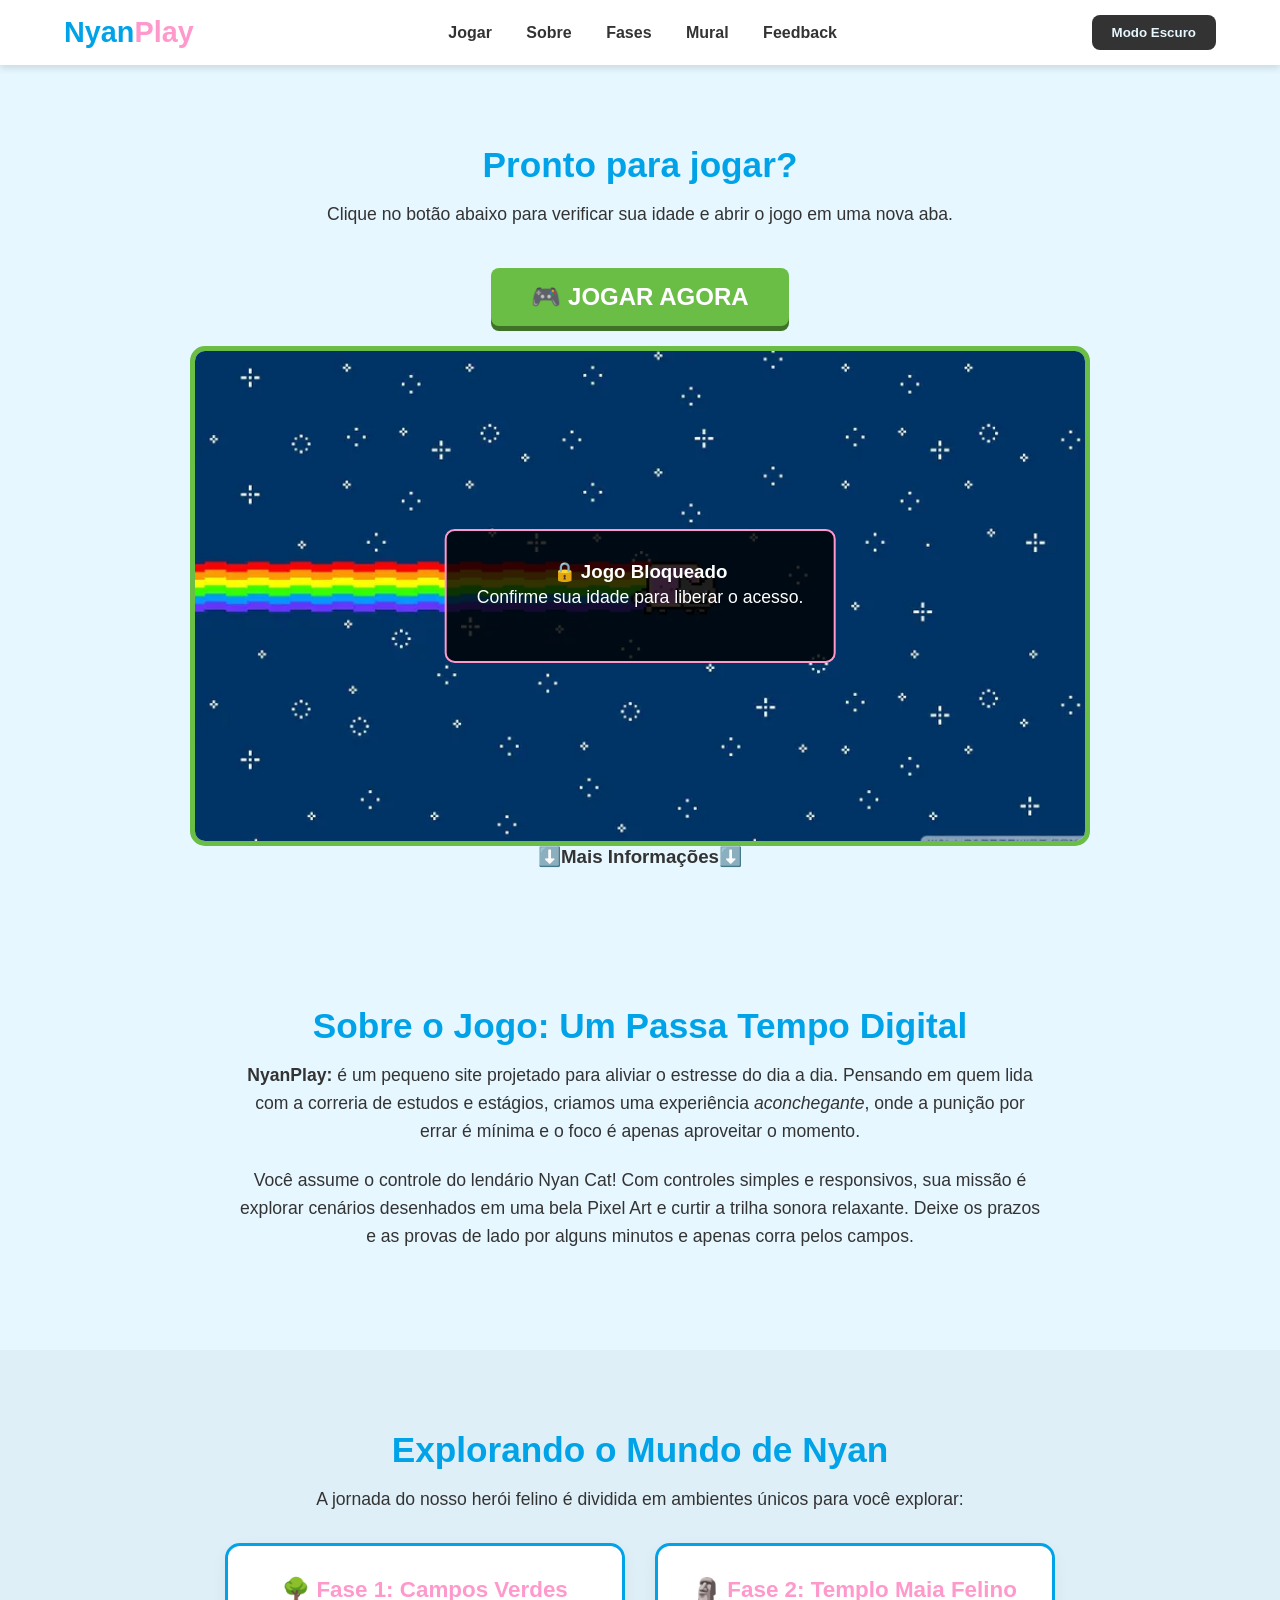
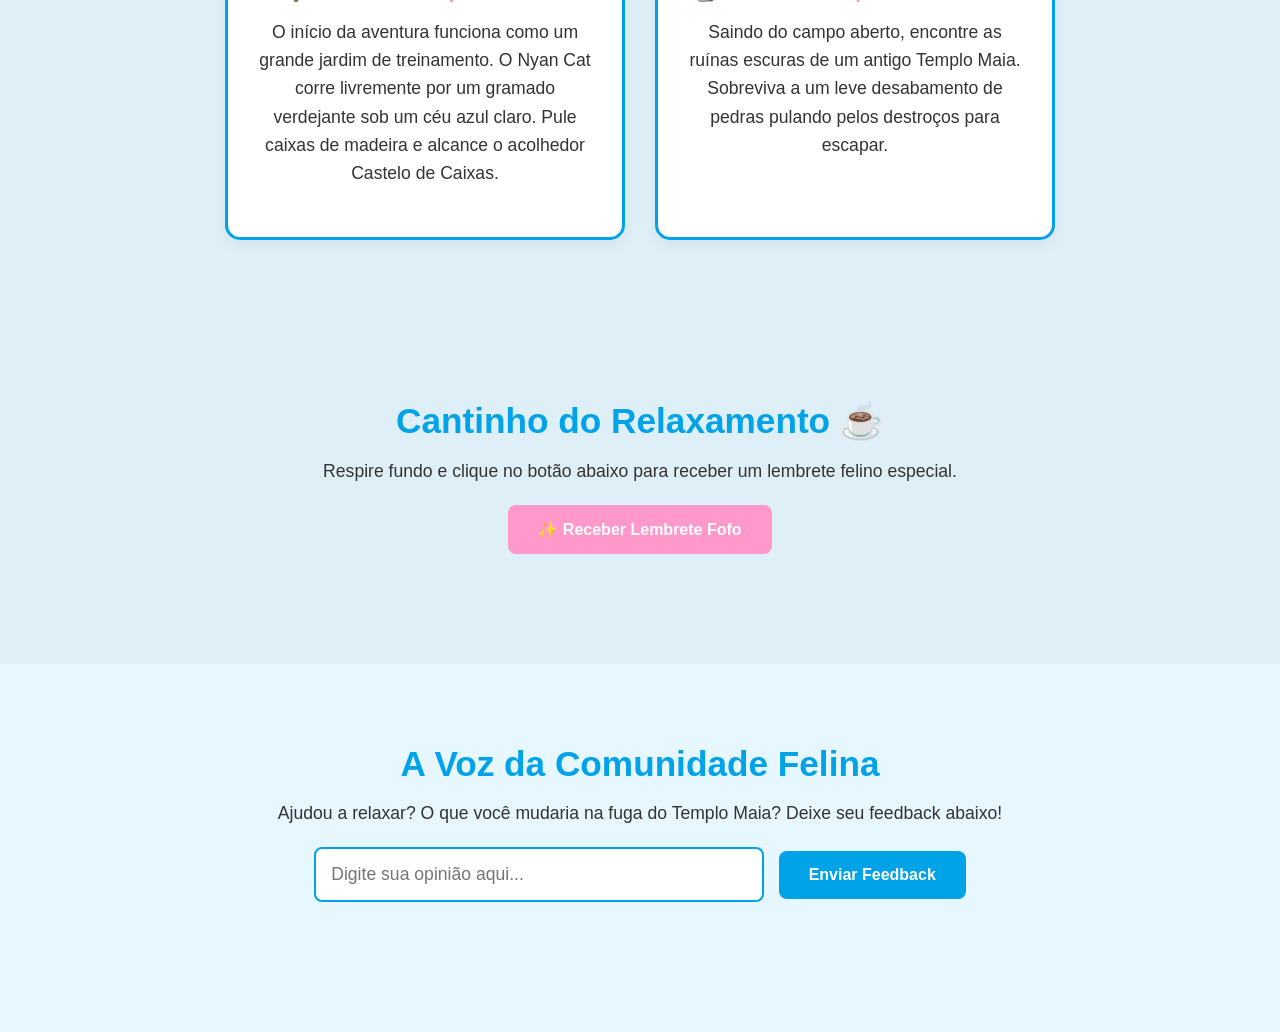
<file: index.html>
<!DOCTYPE html>
<html lang="pt-BR">
<head>
    <meta charset="UTF-8">
    <meta name="viewport" content="width=device-width, initial-scale=1.0">
    <title>NyanPlay</title>
    <link rel="stylesheet" href="style.css">
</head>
<body class="tema-claro">

    <header class="menu-fixo">
        <h1 class="logo">Nyan<span>Play</span></h1>
        <nav>
            <a href="#jogar">Jogar</a>
            <a href="#sobre">Sobre</a>
            <a href="#fases">Fases</a>
            <a href="#mural">Mural</a>
            <a href="#feedback">Feedback</a>
        </nav>
        <button id="btn-tema">Modo Escuro</button>
    </header>

    <main>
        <section id="jogar" class="secao-jogar">
            <h2>Pronto para jogar?</h2>
            <p>Clique no botão abaixo para verificar sua idade e abrir o jogo em uma nova aba.</p>
            
            <button class="btn-gigante" onclick="verificarIdade()">🎮 JOGAR AGORA</button>

            <div id="caixa-jogo" class="jogo-bloqueado">
                <img src="capa-jogo.jpg" alt="Capa do Jogo NyanPlay">
                <div class="aviso-bloqueio">
                    <h3>🔒 Jogo Bloqueado</h3>
                    <p>Confirme sua idade para liberar o acesso.</p>
                </div>
            </div>

            <div class="indicador-scroll"><h3>⬇️Mais Informações⬇️</h3></div>

        </section>

        <section id="sobre" class="secao-texto">
            <h2>Sobre o Jogo: Um Passa Tempo Digital</h2>
            <p><strong>NyanPlay:</strong> é um pequeno site projetado para aliviar o estresse do dia a dia. Pensando em quem lida com a correria de estudos e estágios, criamos uma experiência <em>aconchegante</em>, onde a punição por errar é mínima e o foco é apenas aproveitar o momento.</p>
            <p>Você assume o controle do lendário Nyan Cat! Com controles simples e responsivos, sua missão é explorar cenários desenhados em uma bela Pixel Art e curtir a trilha sonora relaxante. Deixe os prazos e as provas de lado por alguns minutos e apenas corra pelos campos.</p>
        </section>

        <section id="fases" class="secao-fases">
            <h2>Explorando o Mundo de Nyan</h2>
            <p>A jornada do nosso herói felino é dividida em ambientes únicos para você explorar:</p>
            
            <div class="grid-itens">
                <div class="cartao">
                    <h3>🌳 Fase 1: Campos Verdes</h3>
                    <p>O início da aventura funciona como um grande jardim de treinamento. O Nyan Cat corre livremente por um gramado verdejante sob um céu azul claro. Pule caixas de madeira e alcance o acolhedor Castelo de Caixas.</p>
                </div>
                <div class="cartao">
                    <h3>🗿 Fase 2: Templo Maia Felino</h3>
                    <p>Saindo do campo aberto, encontre as ruínas escuras de um antigo Templo Maia. Sobreviva a um leve desabamento de pedras pulando pelos destroços para escapar.</p>
                </div>
            </div>
        </section>

        <section id="mural" class="secao-mural">
            <h2>Cantinho do Relaxamento ☕</h2>
            <p>Respire fundo e clique no botão abaixo para receber um lembrete felino especial.</p>
            
            <button class="btn-comum btn-revelar" onclick="gerarLembrete()">✨ Receber Lembrete Fofo</button>

            <div id="mural-fotos" class="grid-polaroid"></div>
        </section>

        <section id="feedback" class="secao-formulario">
            <h2>A Voz da Comunidade Felina</h2>
            <p>Ajudou a relaxar? O que você mudaria na fuga do Templo Maia? Deixe seu feedback abaixo!</p>
            
            <input type="text" id="input-opiniao" placeholder="Digite sua opinião aqui...">
            <button class="btn-comum" onclick="enviarFeedback()">Enviar Feedback</button>
            
            <h3 id="mensagem-feedback" class="texto-destaque"></h3>
        </section>
    </main>

    <script src="script.js"></script>
</body>
</html>
</file>
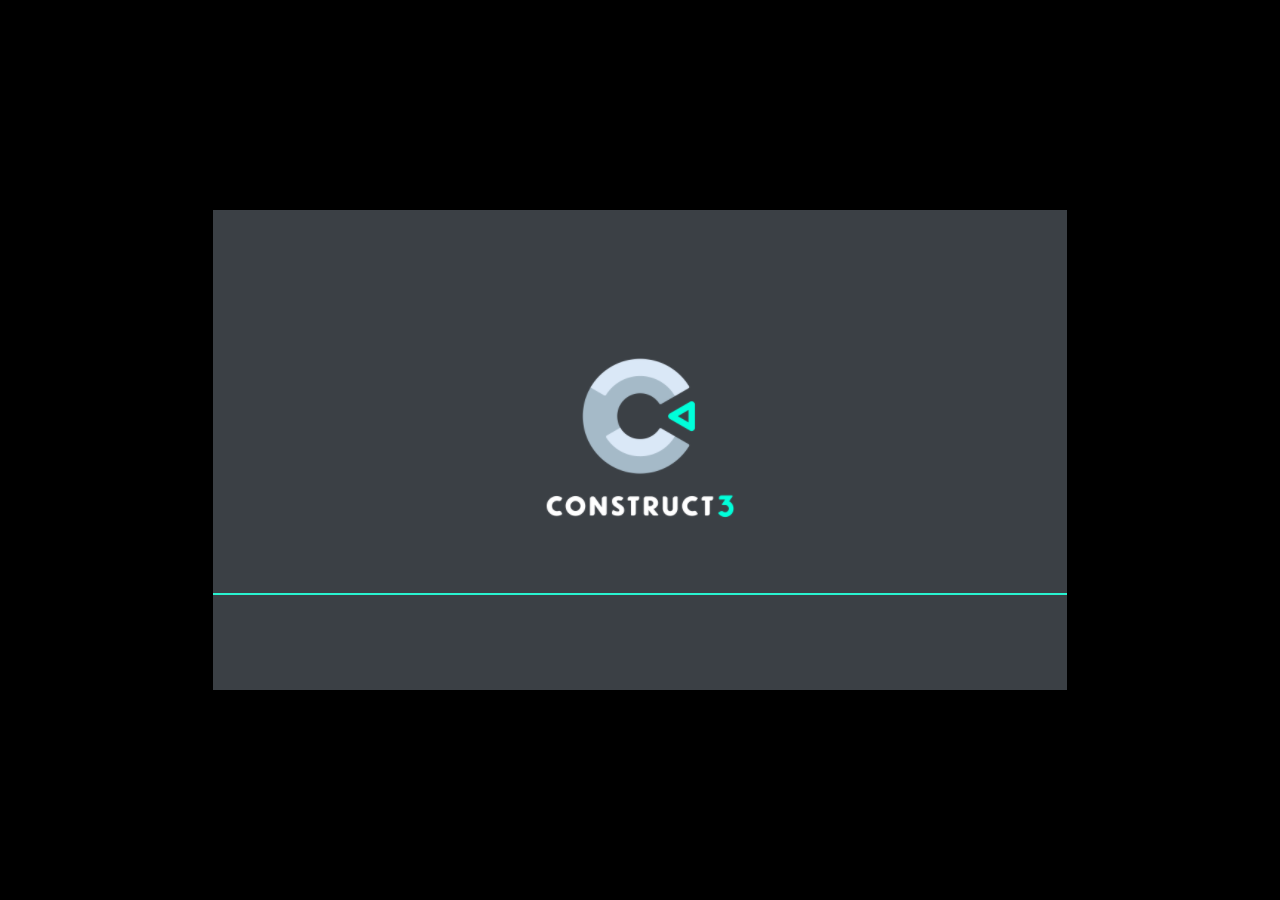
<file: jogo/index.html>
<!DOCTYPE html>
<html>
<head>
    <meta charset="UTF-8">
	<title>jogo</title>
	<meta name="viewport" content="width=device-width, initial-scale=1.0, maximum-scale=1.0, minimum-scale=1.0, user-scalable=no">
	
	<!-- Made with Construct, the game and app creator :: https://www.construct.net -->
	<meta name="generator" content="Scirra Construct">



	<link rel="manifest" href="appmanifest.json">
	<link rel="apple-touch-icon" sizes="128x128" href="icons/icon-128.png">
	<link rel="apple-touch-icon" sizes="256x256" href="icons/icon-256.png">
	<link rel="apple-touch-icon" sizes="512x512" href="icons/icon-512.png">
	<link rel="icon" type="image/png" href="icons/icon-512.png">

	<link rel="stylesheet" href="style.css">



</head> 
 
<body>

	

<script>
if (location.protocol.substr(0, 4) === "file")
{
	alert("Web exports won't work until you upload them. (When running on the file: protocol, browsers block many features from working for security reasons.)");
}
</script>
	
	<noscript>
		<div id="notSupportedWrap">
			<h2 id="notSupportedTitle">This content requires JavaScript</h2>
			<p class="notSupportedMessage">JavaScript appears to be disabled. Please enable it to view this content.</p>
		</div>
	</noscript>
	<script src="scripts/modernjscheck.js"></script>
	<script src="scripts/supportcheck.js"></script>
	<script src="scripts/offlineclient.js" type="module"></script>
	<script src="scripts/main.js" type="module"></script>
	<script src="scripts/register-sw.js" type="module"></script>

</body> 
</html>
</file>
<file: style.css>
:root {
    --cor-fundo: #E6F7FF; 
    --cor-texto: #333333;
    --cor-primaria: #00A2E8; 
    --cor-secundaria: #6BBE45; 
    --cor-destaque: #FF99CC; 
    --cor-cartao: #FFFFFF;
}

body.tema-escuro {
    --cor-fundo: #121212;
    --cor-texto: #E0E0E0;
    --cor-primaria: #005f8a;
    --cor-secundaria: #3e7327;
    --cor-destaque: #cc4d88;
    --cor-cartao: #1E1E1E;
}


* { margin: 0; padding: 0; box-sizing: border-box; font-family: 'Segoe UI', Tahoma, Verdana, sans-serif; }
body { background-color: var(--cor-fundo); color: var(--cor-texto); transition: background-color 0.3s, color 0.3s; }
html { scroll-behavior: smooth; }


.menu-fixo { position: sticky; top: 0; z-index: 100; background-color: var(--cor-cartao); display: flex; justify-content: space-between; align-items: center; padding: 15px 5%; box-shadow: 0 4px 6px rgba(0,0,0,0.1); }
.logo { color: var(--cor-primaria); font-size: 1.8rem; }
.logo span { color: var(--cor-destaque); }
nav a { text-decoration: none; color: var(--cor-texto); font-weight: bold; margin: 0 15px; transition: 0.2s; }
nav a:hover { color: var(--cor-destaque); }


button { border: none; padding: 10px 20px; border-radius: 8px; cursor: pointer; font-weight: bold; transition: 0.2s; }
button:hover { transform: scale(1.05); }
#btn-tema { background-color: var(--cor-texto); color: var(--cor-fundo); }
.btn-comum { background-color: var(--cor-primaria); color: white; font-size: 1rem; padding: 15px 30px; }
.btn-gigante { background-color: var(--cor-secundaria); color: white; font-size: 1.5rem; padding: 15px 40px; margin: 20px 0; box-shadow: 0 5px 0 #3e7327; }


section { padding: 80px 5%; text-align: center; }
.secao-fases, .secao-mural { background-color: rgba(0,0,0,0.03); }
section h2 { font-size: 2.2rem; color: var(--cor-primaria); margin-bottom: 15px; }
section p { font-size: 1.1rem; max-width: 800px; margin: 0 auto 20px auto; line-height: 1.6; }


.grid-itens { display: flex; justify-content: center; gap: 30px; flex-wrap: wrap; margin-top: 30px; }
.cartao { background-color: var(--cor-cartao); padding: 30px; border-radius: 15px; border: 3px solid var(--cor-primaria); width: 400px; box-shadow: 0 5px 15px rgba(0,0,0,0.05); }
.cartao h3 { color: var(--cor-destaque); margin-bottom: 15px; font-size: 1.4rem;}


#caixa-jogo { width: 100%; max-width: 900px; height: 500px; margin: 0 auto; position: relative; background: #000; border: 5px solid var(--cor-secundaria); border-radius: 15px; overflow: hidden; }
#caixa-jogo iframe { width: 100%; height: 100%; border: none; display: block; }
.jogo-bloqueado iframe { filter: blur(20px); pointer-events: none; }
.jogo-bloqueado .aviso-bloqueio { position: absolute; top: 50%; left: 50%; transform: translate(-50%, -50%); background: rgba(0,0,0,0.8); color: white; padding: 30px; border-radius: 10px; border: 2px solid var(--cor-destaque); }
.jogo-liberado iframe { filter: blur(0); pointer-events: auto; transition: filter 0.8s ease; }
.jogo-liberado .aviso-bloqueio { display: none; }


.btn-revelar { background-color: var(--cor-destaque); margin-bottom: 30px; }
.grid-polaroid { display: flex; flex-wrap: wrap; justify-content: center; gap: 20px; }
.polaroid { background-color: #FFFFFF; padding: 15px 15px 25px 15px; box-shadow: 0 5px 15px rgba(0,0,0,0.2); width: 260px; text-align: center; transition: transform 0.3s ease; animation: surgir 0.5s ease-out; }
.polaroid:hover { transform: scale(1.05) rotate(0deg) !important; z-index: 10; }
.polaroid img { width: 100%; height: 200px; object-fit: cover; background: #eee; border: 1px solid #ddd; }
.polaroid p { color: #333; margin-top: 15px; font-size: 1rem; font-style: italic; font-weight: bold; }
@keyframes surgir { from { opacity: 0; transform: translateY(20px); } to { opacity: 1; transform: translateY(0); } }


input[type="text"] { padding: 15px; width: 60%; max-width: 450px; border: 2px solid var(--cor-primaria); border-radius: 8px; font-size: 1.1rem; margin-right: 10px; outline: none;}
.texto-destaque { color: var(--cor-destaque); margin-top: 20px; min-height: 30px; }


#caixa-jogo img {
    width: 100%;
    height: 100%;
    object-fit: cover;
    display: block;
}

.indicador-scroll {
    position: absolute;
    left: 50%;
    transform: translateX(-50%);
    text-align: center;
}

@media (max-width: 768px) {
    .menu-fixo {
        flex-direction: column;
        padding: 10px;
    }

    nav {
        margin: 10px 0;
        display: flex;
        flex-wrap: wrap;
        justify-content: center;
        gap: 5px;
    }

    nav a {
        margin: 5px;
        font-size: 0.9rem;
    }

    section {
        padding: 60px 20px;
    }

    section h2 {
        font-size: 1.8rem;
    }

    .grid-itens, .grid-polaroid {
        flex-direction: column;
        align-items: center;
    }

    .cartao, .polaroid {
        width: 100%;
        max-width: 350px;
    }

    #caixa-jogo {
        height: 250px;
    }

    input[type="text"] {
        width: 100%;
        margin-bottom: 10px;
    }
    
    .btn-comum {
        width: 100%;
    }

    .indicador-scroll{
        white-space: nowrap;
    }
}

@media (max-width: 430px) {
    .btn-gigante {
        font-size: 1.2rem;
        padding: 12px 20px;
    }
}
</file>
<file: jogo/style.css>
html, body {
	padding: 0;
	margin: 0;
	overflow: hidden;
	height: 100%;
}

body {
	background: #000000;
	color: white;
}

input[type="file"] {
	color: black;
}

/* for scaling checkboxes according to the font size */
.c3-auto-size-checkbox {
	font-size: 1em;
	width: 1em;
	height: 1em;
	vertical-align: bottom;
	margin: 0.1em 0.25em;
}

html, body, canvas {
	touch-action-delay: none;
	touch-action: none;
}

canvas, .c3htmlwrap {
	position: absolute;
}

.c3htmlwrap {
	contain: strict;
}

.c3overlay {
	pointer-events: none;
}

.c3htmlwrap[interactive] > * {
	pointer-events: auto;
}

/* HACK - work around elements being selectable only in iOS WKWebView for some reason */
html[ioswebview] .c3htmlwrap,
html[ioswebview] canvas {
	-webkit-user-select: none;
	user-select: none;
}

html[ioswebview] .c3htmlwrap > * {
	-webkit-user-select: auto;
	user-select: auto;
}

#notSupportedWrap {
	margin: 2em auto 1em auto;
	width: 75%;
	max-width: 45em;
	border: 2px solid #aaa;
	border-radius: 1em;
	padding: 2em;
	background-color: #f0f0f0;
	font-family: "Segoe UI", Frutiger, "Frutiger Linotype", "Dejavu Sans", "Helvetica Neue", Arial, sans-serif;
	color: black;
}

#notSupportedTitle {
	font-size: 1.8em;
}

.notSupportedMessage {
	font-size: 1.2em;
}

.notSupportedMessage em {
	color: #888;
}

/* bbcode styles */
.bbCodeH1 {
	font-size: 2em;
	font-weight: bold;
}

.bbCodeH2 {
	font-size: 1.5em;
	font-weight: bold;
}

.bbCodeH3 {
	font-size: 1.25em;
	font-weight: bold;
}

.bbCodeH4 {
	font-size: 1.1em;
	font-weight: bold;
}

.bbCodeItem::before {
	content: " • ";
}

/* For text icons converted to HTML: size the height to the line height
   preserving the aspect ratio. Also add position: relative as that allows
   just adding a 'top' style for the iconoffsety style. */
.c3-text-icon {
	height: 1em;
	width: auto;
	position: relative;
}

/* screen reader text */
.c3-screen-reader-text {
	position: absolute;
	width: 1px;
    height: 1px;
    overflow: hidden;
    clip: rect(1px, 1px, 1px, 1px);
}
</file>
